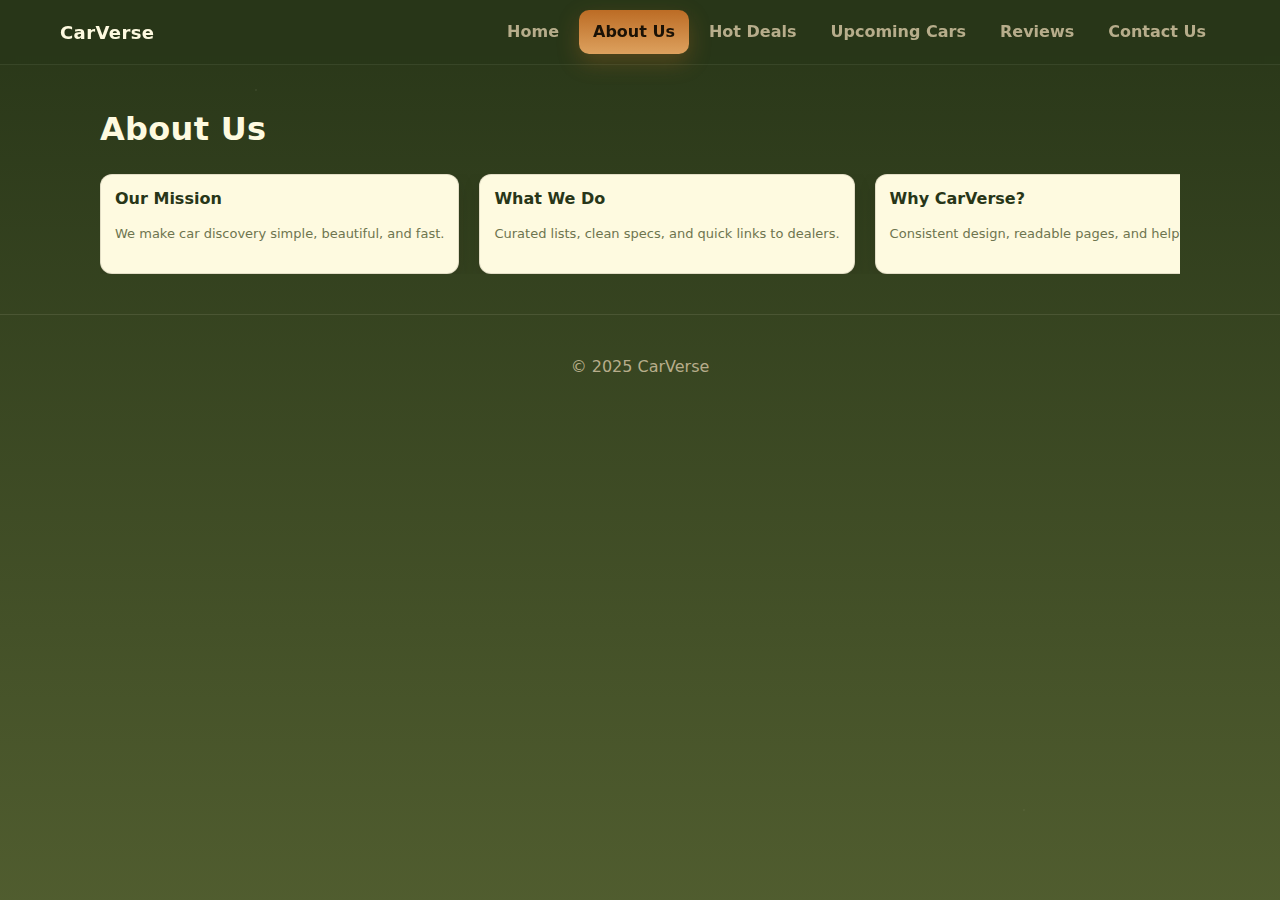
<file: about.html>
<!DOCTYPE html>
<html lang="en">
<head>
  <meta charset="UTF-8">
  <meta name="viewport" content="width=device-width, initial-scale=1.0">
  <link rel="stylesheet" href="style.css">
  <title>About Us</title>
</head>
<body>

  <nav class="navbar" role="navigation" aria-label="Main navigation">
    <div class="nav-inner">
      <a class="brand" href="index.html">CarVerse</a>
      <ul class="nav-list">
        <li><a href="index.html">Home</a></li>
        <li><a href="about.html" class="active">About Us</a></li>
        <li><a href="hot.html">Hot Deals</a></li>
        <li><a href="upcoming.html">Upcoming Cars</a></li>
        <li><a href="reviews.html">Reviews</a></li>
        <li><a href="contact.html">Contact Us</a></li>
      </ul>
    </div>
  </nav>

  <main class="section container">
    <h1>About Us</h1>
    
<section class="grid">
  <article class="card">
    <div class="content">
      <div class="title">Our Mission</div>
      <p class="meta">We make car discovery simple, beautiful, and fast.</p>
    </div>
  </article>
  <article class="card">
    <div class="content">
      <div class="title">What We Do</div>
      <p class="meta">Curated lists, clean specs, and quick links to dealers.</p>
    </div>
  </article>
  <article class="card">
    <div class="content">
      <div class="title">Why CarVerse?</div>
      <p class="meta">Consistent design, readable pages, and helpful comparisons.</p>
    </div>
  </article>
</section>

  </main>
  <footer class="site-footer" role="contentinfo">
    <p>© 2025 CarVerse</p>
  </footer>
</body>
</html>
</file>
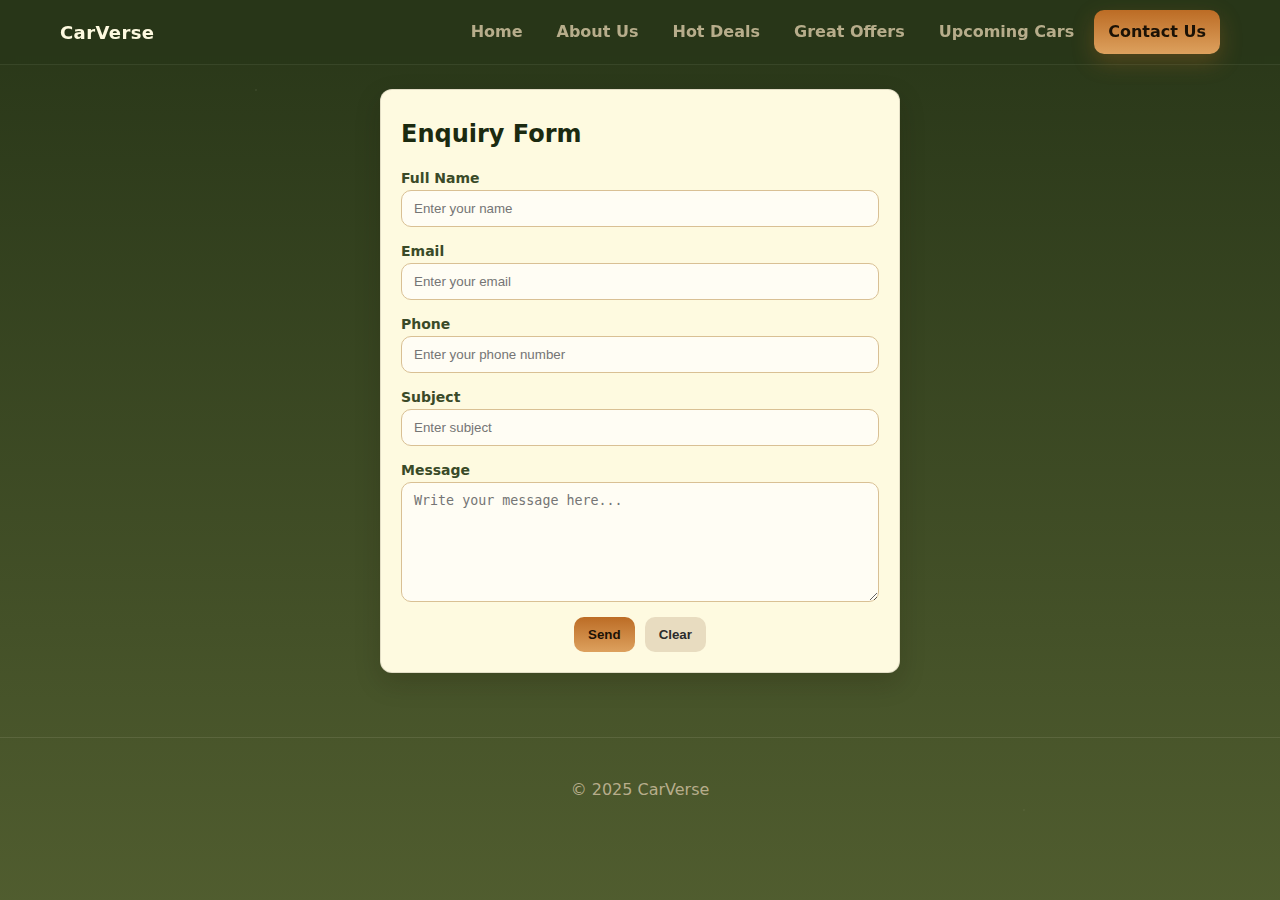
<file: contact.html>
<!DOCTYPE html>
<html lang="en">
<head>
  <meta charset="UTF-8">
  <meta name="viewport" content="width=device-width, initial-scale=1.0">
  <link rel="stylesheet" href="style.css">
  <title>Contact Us – CarVerse</title>
</head>
<body>

  <nav class="navbar" role="navigation" aria-label="Main navigation">
    <div class="nav-inner">
      <a class="brand" href="index.html">CarVerse</a>
      <ul class="nav-list">
        <li><a href="index.html">Home</a></li>
        <li><a href="about.html">About Us</a></li>
        <li><a href="hot.html">Hot Deals</a></li>
        <li><a href="offers.html">Great Offers</a></li>
        <li><a href="upcoming.html">Upcoming Cars</a></li>
        <!-- <li><a href="reviews.html">Reviews</a></li> -->
        <li><a href="contact.html" class="active">Contact Us</a></li>
      </ul>
    </div>
  </nav>

  <main class="form-wrap">
    <section class="form-card" aria-labelledby="contact-title">
      <h2 id="contact-title">Enquiry Form</h2>
      <form>
        <div class="form-grid">
          <div>
            <label for="fullname">Full Name</label>
            <input type="text" id="fullname" name="fullname" placeholder="Enter your name" required>
          </div>
          <div>
            <label for="email">Email</label>
            <input type="email" id="email" name="email" placeholder="Enter your email" required>
          </div>
          <div>
            <label for="phone">Phone</label>
            <input type="tel" id="phone" name="phone" placeholder="Enter your phone number">
          </div>
          <div>
            <label for="subject">Subject</label>
            <input type="text" id="subject" name="subject" placeholder="Enter subject">
          </div>
          <div>
            <label for="message">Message</label>
            <textarea id="message" name="message" placeholder="Write your message here..."></textarea>
          </div>
        </div>
        <div class="form-actions">
          <input type="submit" value="Send">
          <input type="reset" value="Clear">
        </div>
      </form>
    </section>
  </main>
  <footer class="site-footer" role="contentinfo">
    <p>© 2025 CarVerse</p>
  </footer>
</body>
</html>
</file>
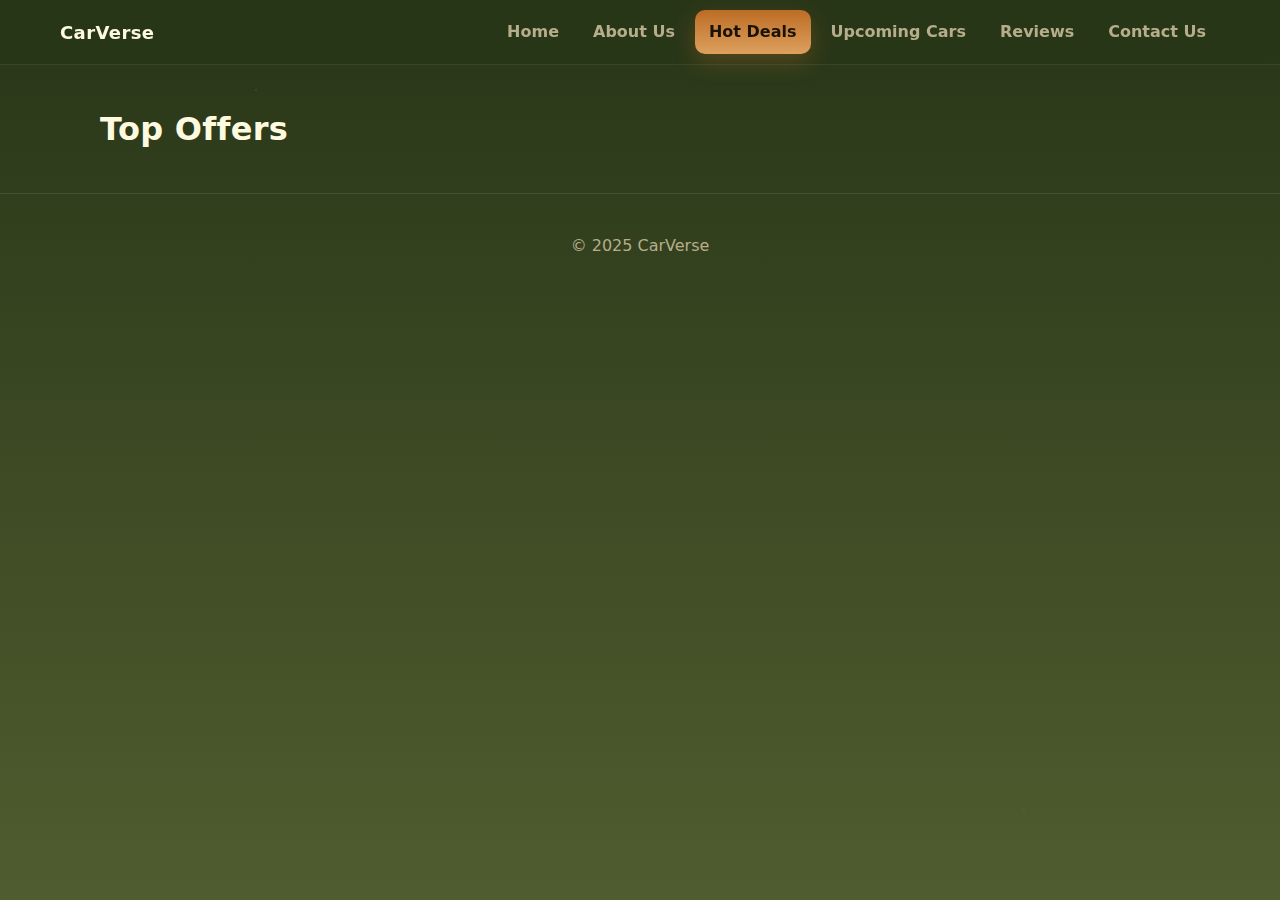
<file: hot.html>
<!DOCTYPE html>
<html lang="en">
<head>
  <meta charset="UTF-8">
  <meta name="viewport" content="width=device-width, initial-scale=1.0">
  <link rel="stylesheet" href="style.css">
  <title>Top Offers</title>
</head>
<body>

  <nav class="navbar" role="navigation" aria-label="Main navigation">
    <div class="nav-inner">
      <a class="brand" href="index.html">CarVerse</a>
      <ul class="nav-list">
        <li><a href="index.html">Home</a></li>
        <li><a href="about.html">About Us</a></li>
        <li><a href="hot.html" class="active">Hot Deals</a></li>
        <li><a href="upcoming.html">Upcoming Cars</a></li>
        <li><a href="reviews.html">Reviews</a></li>
        <li><a href="contact.html">Contact Us</a></li>
      </ul>
    </div>
  </nav>

  <main class="section container">
    <h1>Top Offers</h1>
  </main>
  <footer class="site-footer" role="contentinfo">
    <p>© 2025 CarVerse</p>
  </footer>
</body>
</html>
</file>
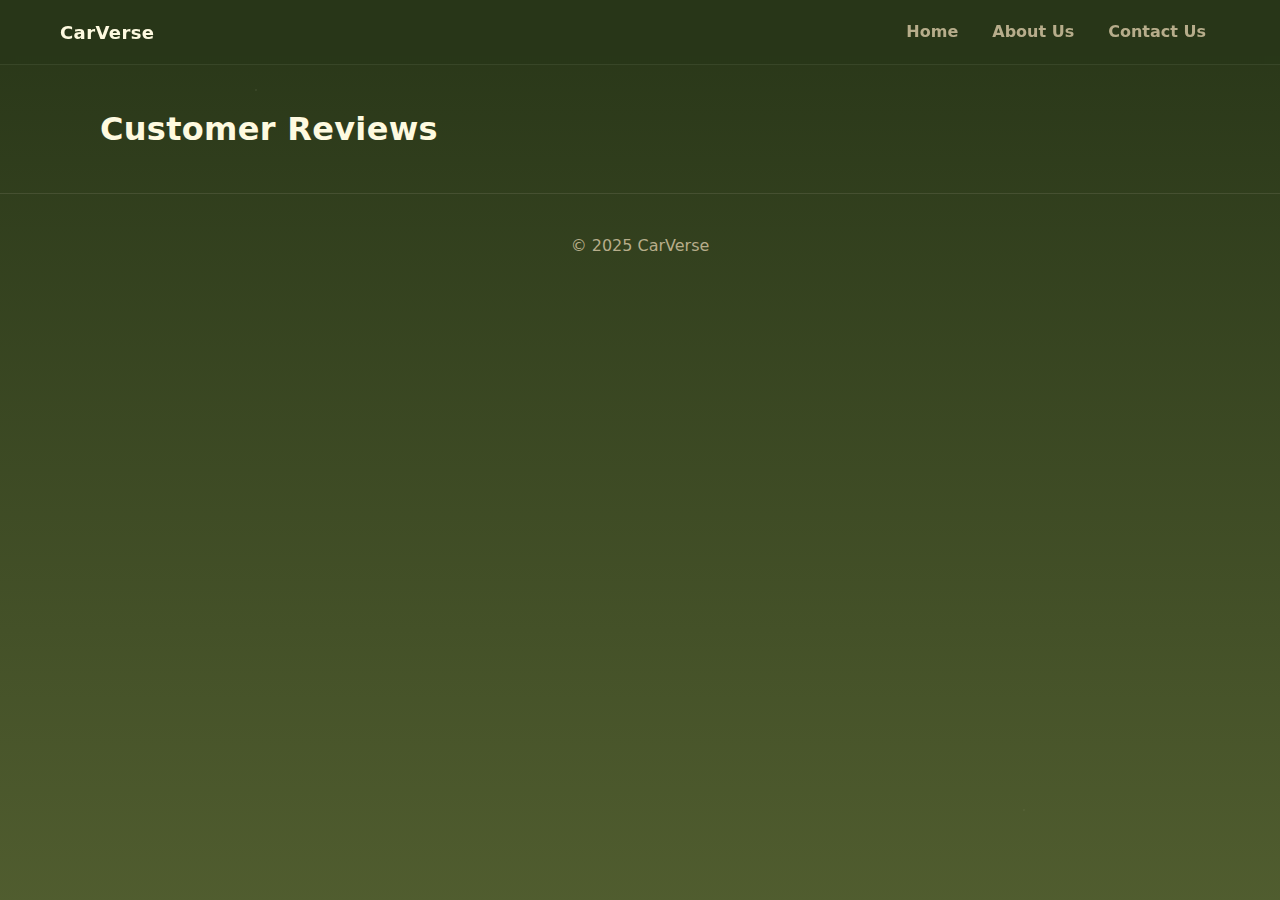
<file: reviews.html>
<!DOCTYPE html>
<html lang="en">
<head>
  <meta charset="UTF-8">
  <meta name="viewport" content="width=device-width, initial-scale=1.0">
  <link rel="stylesheet" href="style.css">
  <title>Customer Reviews</title>
</head>
<body>

  <nav class="navbar" role="navigation" aria-label="Main navigation">
    <div class="nav-inner">
      <a class="brand" href="index.html">CarVerse</a>
      <ul class="nav-list">
        <li><a href="index.html">Home</a></li>
        <li><a href="about.html">About Us</a></li>
        <!-- <li><a href="hot.html">Hot Deals</a></li>
        <li><a href="upcoming.html">Upcoming Cars</a></li>
        <li><a href="reviews.html" class="active">Reviews</a></li> -->
        <li><a href="contact.html">Contact Us</a></li>
      </ul>
    </div>
  </nav>

  <main class="section container">
    <h1>Customer Reviews</h1>
  </main>
  <footer class="site-footer" role="contentinfo">
    <p>© 2025 CarVerse</p>
  </footer>
</body>
</html>
</file>
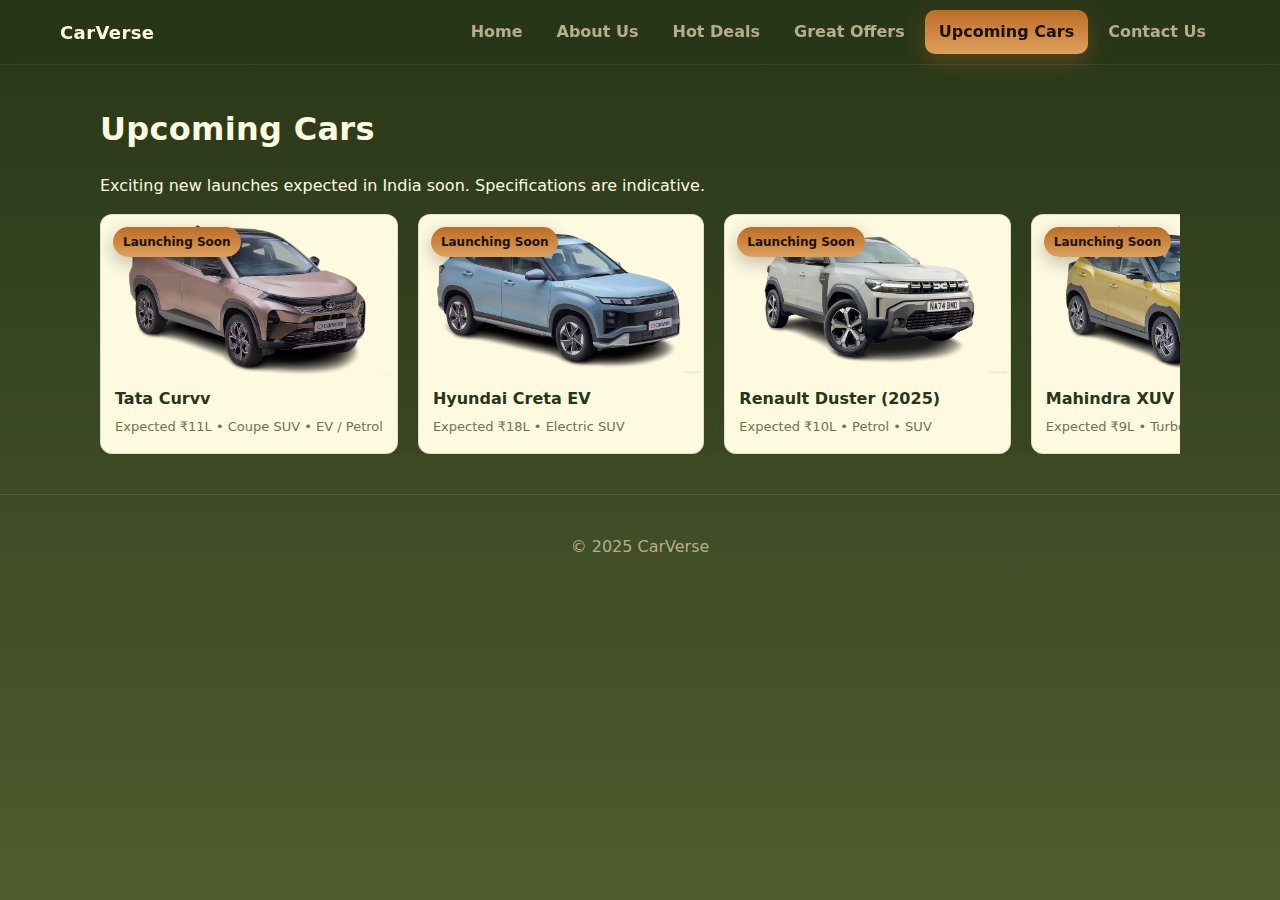
<file: upcoming.html>
<!DOCTYPE html>
<html lang="en">
  <head>
    <meta charset="UTF-8" />
    <meta name="viewport" content="width=device-width, initial-scale=1.0" />
    <link rel="stylesheet" href="style.css" />
    <title>Upcoming Cars</title>
  </head>
  <body>
    <nav class="navbar" role="navigation" aria-label="Main navigation">
      <div class="nav-inner">
        <a class="brand" href="index.html">CarVerse</a>
        <ul class="nav-list">
          <li><a href="index.html">Home</a></li>
          <li><a href="about.html">About Us</a></li>
          <li><a href="hot.html">Hot Deals</a></li>
          <li><a href="offers.html">Great Offers</a></li>
          <li><a href="upcoming.html" class="active">Upcoming Cars</a></li>
          <!-- <li><a href="reviews.html">Reviews</a></li> -->
          <li><a href="contact.html">Contact Us</a></li>
        </ul>
      </div>
    </nav>

    <main class="section container">
      <h1>Upcoming Cars</h1>
      <p class="meta">
        Exciting new launches expected in India soon. Specifications are
        indicative.
      </p>

      <section class="grid">
        <article class="card upcoming">
          <span class="badge">Launching Soon</span>
          <img src="images/tata-curvv.jpg" alt="Tata Curvv" />
          <div class="content">
            <div class="title">Tata Curvv</div>
            <div class="meta">Expected ₹11L • Coupe SUV • EV / Petrol</div>
          </div>
        </article>

        <article class="card upcoming">
          <span class="badge">Launching Soon</span>
          <img src="images/creta-ev.jpg" alt="Hyundai Creta EV" />
          <div class="content">
            <div class="title">Hyundai Creta EV</div>
            <div class="meta">Expected ₹18L • Electric SUV</div>
          </div>
        </article>

        <article class="card upcoming">
          <span class="badge">Launching Soon</span>
          <img src="images/duster-2025.jpg" alt="Renault Duster 2025" />
          <div class="content">
            <div class="title">Renault Duster (2025)</div>
            <div class="meta">Expected ₹10L • Petrol • SUV</div>
          </div>
        </article>

        <article class="card upcoming">
          <span class="badge">Launching Soon</span>
          <img src="images/xuv-3xo.jpg" alt="Mahindra XUV 3XO" />
          <div class="content">
            <div class="title">Mahindra XUV 3XO</div>
            <div class="meta">Expected ₹9L • Turbo Petrol</div>
          </div>
        </article>
      </section>
    </main>

    <footer class="site-footer" role="contentinfo">
      <p>© 2025 CarVerse</p>
    </footer>
  </body>
</html>
</file>
<file: style.css>
/* ==============================
   CarVerse — style.css (palette applied)
   Palette: #606c38, #283618, #fefae0, #dda15e, #bc6c25
   ============================== */

/* ----- Theme colors ----- */
:root {
  --bg-900: #283618; /* deep forest */
  --bg-800: #606c38; /* dark olive */
  --panel: #283618;
  --muted: #b7ad8b; /* soft olive sand for secondary text */
  --text: #fefae0; /* cream white on dark */
  --accent: #bc6c25; /* rust orange */
  --accent-2: #dda15e; /* warm sand (lighter accent) */
  --card-bg: #fefae0; /* light card background */
  --card-text: #283618; /* dark text on cards */
  --radius: 12px;
}

/* ----- Base ----- */
* {
  box-sizing: border-box;
}
html,
body {
  height: 100%;
}
body {
  margin: 0;
  font-family: "Inter", system-ui, -apple-system, "Segoe UI", Roboto,
    "Helvetica Neue", Arial;
  background: radial-gradient(
      circle at 20% 10%,
      rgba(254, 250, 224, 0.06) 1px,
      transparent 1px
    ),
    radial-gradient(
      circle at 80% 90%,
      rgba(254, 250, 224, 0.04) 1px,
      transparent 1px
    ),
    linear-gradient(180deg, var(--bg-900), var(--bg-800) 140%);
  color: var(--text);
  -webkit-font-smoothing: antialiased;
  -moz-osx-font-smoothing: grayscale;
  line-height: 1.5;
}

/* Utility */
.visually-hidden {
  position: absolute !important;
  height: 1px;
  width: 1px;
  overflow: hidden;
  clip: rect(1px, 1px, 1px, 1px);
  white-space: nowrap;
  border: 0;
  padding: 0;
  margin: -1px;
}

.container {
  width: 90%;
  max-width: 1100px;
  margin: 0 auto;
}

/* ----- Nav ----- */
.navbar {
  background: rgba(40, 54, 24, 0.7);
  backdrop-filter: blur(6px);
  border-bottom: 1px solid rgba(254, 250, 224, 0.08);
  position: sticky;
  top: 0;
  z-index: 40;
}

.nav-inner {
  max-width: 1200px;
  margin: 0 auto;
  padding: 10px 20px;
  display: flex;
  align-items: center;
  justify-content: space-between;
  gap: 16px;
}

.brand {
  color: var(--text);
  font-weight: 800;
  text-decoration: none;
  letter-spacing: 0.4px;
  font-size: 18px;
}

.nav-list {
  list-style: none;
  margin: 0;
  padding: 0;
  display: flex;
  gap: 6px;
  align-items: center;
  flex-wrap: wrap;
}

.nav-list a {
  display: block;
  padding: 10px 14px;
  color: var(--muted);
  text-decoration: none;
  font-weight: 700;
  border-radius: 10px;
  transition: background-color 0.18s, color 0.18s, transform 0.08s,
    box-shadow 0.18s;
}

.nav-list a:hover {
  background: rgba(254, 250, 224, 0.08);
  color: var(--text);
  transform: translateY(-1px);
}

.nav-list a.active {
  background: linear-gradient(180deg, var(--accent), var(--accent-2));
  color: #1b1206;
  box-shadow: 0 8px 22px rgba(188, 108, 37, 0.3);
}

/* ----- Hero ----- */
.hero {
  padding: 28px 20px;
  display: flex;
  justify-content: center;
}

.hero-card {
  max-width: 900px;
  background: linear-gradient(180deg, #fffdf4, #fefae0);
  color: #283618;
  padding: 28px;
  border-radius: var(--radius);
  box-shadow: 0 10px 30px rgba(27, 18, 6, 0.35);
  text-align: center;
}

.hero-card h2 {
  margin: 0 0 8px 0;
  font-size: 24px;
}
.hero-card p {
  margin: 0;
  color: #5b643c;
}

/* ----- Sections ----- */
.section {
  width: 90%;
  max-width: 1100px;
  margin: 40px auto;
  padding: 0 10px;
}

.section h3 {
  margin: 0 0 18px 0;
  font-size: 20px;
  color: var(--text);
}

/* ----- Grid + Card (reusable) ----- */
.grid {
  display: flex;
  /* grid-template-columns: repeat(auto-fit, minmax(240px, 1fr)); */
  gap: 20px;
  overflow-x: auto; /* horizontal scroll */
  scroll-snap-type: x mandatory; /* snap effect */
  scrollbar-width: none; /* Firefox hide scroll */
}
.grid::-webkit-scrollbar {
  display: none; /* Chrome/Edge/Safari hide scroll */
}

.card {
  display: block;
  background: var(--card-bg);
  color: var(--card-text);
  border-radius: var(--radius);
  overflow: hidden;
  text-decoration: none;
  border: 1px solid rgba(27, 18, 6, 0.12);
  box-shadow: 0 6px 18px rgba(27, 18, 6, 0.12);
  transition: transform 0.18s ease, box-shadow 0.18s ease;
  scroll-snap-align: start;
  flex: 0 0 auto; /* prevent shrinking */
}

.card:hover {
  transform: translateY(-6px);
  box-shadow: 0 18px 40px rgba(27, 18, 6, 0.24);
}

.card img {
  width: 100%;
  height: 160px;
  object-fit: cover;
  display: block;
}

.card .content {
  padding: 12px 14px 16px 14px;
}
.card .title {
  font-weight: 800;
  margin-bottom: 6px;
  font-size: 16px;
}
.card .meta {
  font-size: 13px;
  color: #6e754f;
}

/* ----- Detail pages (EV6, Nexon, etc.) ----- */
.detail {
  max-width: 960px;
  margin: 24px auto;
  padding: 0 16px;
}
.detail .card {
  padding: 0;
}
.detail .media {
  width: 100%;
  height: 380px;
  object-fit: cover;
  display: block;
}
.detail .content {
  padding: 18px;
}
.detail h1 {
  margin: 0 0 8px;
  font-size: 28px;
  color: #1b2a10;
}
.detail .price {
  font-weight: 900;
  color: var(--accent);
  margin: 6px 0 16px;
}
.detail .meta {
  color: #5b643c;
  margin-bottom: 12px;
}
.detail .grid {
  grid-template-columns: repeat(auto-fit, minmax(220px, 1fr));
  gap: 12px;
  margin-top: 8px;
}
.detail .spec {
  background: #fffaf0;
  border: 1px solid #f0e4c6;
  border-radius: 10px;
  padding: 12px;
}
.detail .spec h4 {
  margin: 0 0 6px;
  font-size: 14px;
  color: #5a3a11;
  text-transform: uppercase;
  letter-spacing: 0.04em;
}
.detail .spec p {
  margin: 0;
  color: #2b2b2b;
}

.actions {
  display: flex;
  gap: 10px;
  flex-wrap: wrap;
  margin-top: 18px;
}
.btn {
  display: inline-block;
  padding: 10px 14px;
  border-radius: 10px;
  text-decoration: none;
  border: 1px solid #d9c094;
  color: #283618;
  background: #fff7e6;
  font-weight: 700;
}
.btn.primary {
  background: linear-gradient(180deg, var(--accent), var(--accent-2));
  color: #1b1206;
  border-color: transparent;
}
.btn.primary:active {
  transform: translateY(1px);
}

/* ----- Forms (contact) ----- */
.form-wrap {
  display: grid;
  place-items: center;
  padding: 24px 16px;
}
.form-card {
  width: min(520px, 92%);
  background: var(--card-bg);
  color: var(--card-text);
  border-radius: var(--radius);
  border: 1px solid rgba(27, 18, 6, 0.12);
  box-shadow: 0 10px 26px rgba(27, 18, 6, 0.18);
  padding: 20px;
}
.form-card h2 {
  margin: 6px 0 14px;
  color: #1b2a10;
}

.form-grid {
  display: grid;
  gap: 12px;
}
label {
  font-weight: 700;
  color: #3a4a28;
  font-size: 14px;
}
input[type="text"],
input[type="email"],
input[type="tel"],
textarea {
  width: 100%;
  padding: 10px 12px;
  border-radius: 10px;
  border: 1px solid #d9c094;
  background: #fffdf4;
  color: #1b2a10;
}
textarea {
  min-height: 120px;
  resize: vertical;
}
.form-actions {
  display: flex;
  gap: 10px;
  justify-content: center;
  margin-top: 8px;
}
input[type="submit"],
input[type="reset"] {
  padding: 10px 14px;
  border-radius: 10px;
  border: 0;
  font-weight: 800;
  cursor: pointer;
}
input[type="submit"] {
  background: linear-gradient(180deg, var(--accent), var(--accent-2));
  color: #1b1206;
}
input[type="reset"] {
  background: #e8dcc0;
  color: #2c2c2c;
}

/* ----- Footer ----- */
.site-footer {
  text-align: center;
  color: var(--muted);
  padding: 24px 10px;
  margin-top: 40px;
  border-top: 1px solid rgba(254, 250, 224, 0.1);
}

/* ----- Responsive tweaks ----- */
@media (max-width: 900px) {
  .hero-card {
    padding: 20px;
  }
  .nav-inner {
    padding: 8px 14px;
  }
  .detail .media {
    height: 300px;
  }
}

@media (max-width: 560px) {
  .nav-list a {
    padding: 8px 10px;
    font-size: 14px;
  }
  .hero-card h2 {
    font-size: 20px;
  }
  .card img {
    height: 140px;
  }
  .detail .media {
    height: 240px;
  }
}
/* ===== Upcoming Cars Badge ===== */
.card.upcoming {
  position: relative;
}

.badge {
  position: absolute;
  top: 12px;
  left: 12px;
  background: linear-gradient(180deg, var(--accent), var(--accent-2));
  color: #1b1206;
  font-size: 12px;
  font-weight: 800;
  padding: 6px 10px;
  border-radius: 999px;
  box-shadow: 0 6px 18px rgba(0, 0, 0, 0.25);
  z-index: 2;
}

/* =====================================
   MINOR GLOBAL STYLE IMPROVEMENTS
   (Safe for ALL pages)
   ===================================== */

/* NAVBAR ACTIVE + HOVER POLISH */
.nav-list a {
  position: relative;
}

.nav-list a::after {
  content: "";
  position: absolute;
  left: 12px;
  right: 12px;
  bottom: 6px;
  height: 2px;
  background: var(--accent-2);
  opacity: 0;
  transition: opacity 0.25s ease;
}

.nav-list a:hover::after {
  opacity: 1;
}

/* CARD IMAGE HOVER ZOOM */
.card img,
.detail .media {
  transition: transform 0.4s ease;
}

.card:hover img,
.detail .card:hover .media {
  transform: scale(1.05);
}

/* BUTTON HOVER FEEDBACK */
.btn {
  transition: transform 0.2s ease, box-shadow 0.2s ease;
}

.btn:hover {
  transform: translateY(-2px);
  box-shadow: 0 8px 18px rgba(0, 0, 0, 0.2);
}

/* PRIMARY BUTTON STRONGER */
.btn.primary:hover {
  box-shadow: 0 10px 24px rgba(188, 108, 37, 0.45);
}

/* SECTION HEADINGS SPACING */
.section h1,
.section h3 {
  letter-spacing: 0.3px;
}

/* FORM INPUT FOCUS */
input[type="text"]:focus,
input[type="email"]:focus,
input[type="tel"]:focus,
textarea:focus {
  outline: none;
  border-color: var(--accent);
  box-shadow: 0 0 0 2px rgba(188, 108, 37, 0.25);
}

/* UPCOMING BADGE MICRO ANIMATION */
.badge {
  transition: transform 0.25s ease;
}

.card.upcoming:hover .badge {
  transform: scale(1.08);
}

/* FOOTER SOFT HOVER (IF LINKS ADDED LATER) */
.site-footer a {
  color: var(--muted);
  text-decoration: none;
  transition: color 0.25s ease;
}

.site-footer a:hover {
  color: var(--text);
}
</file>
